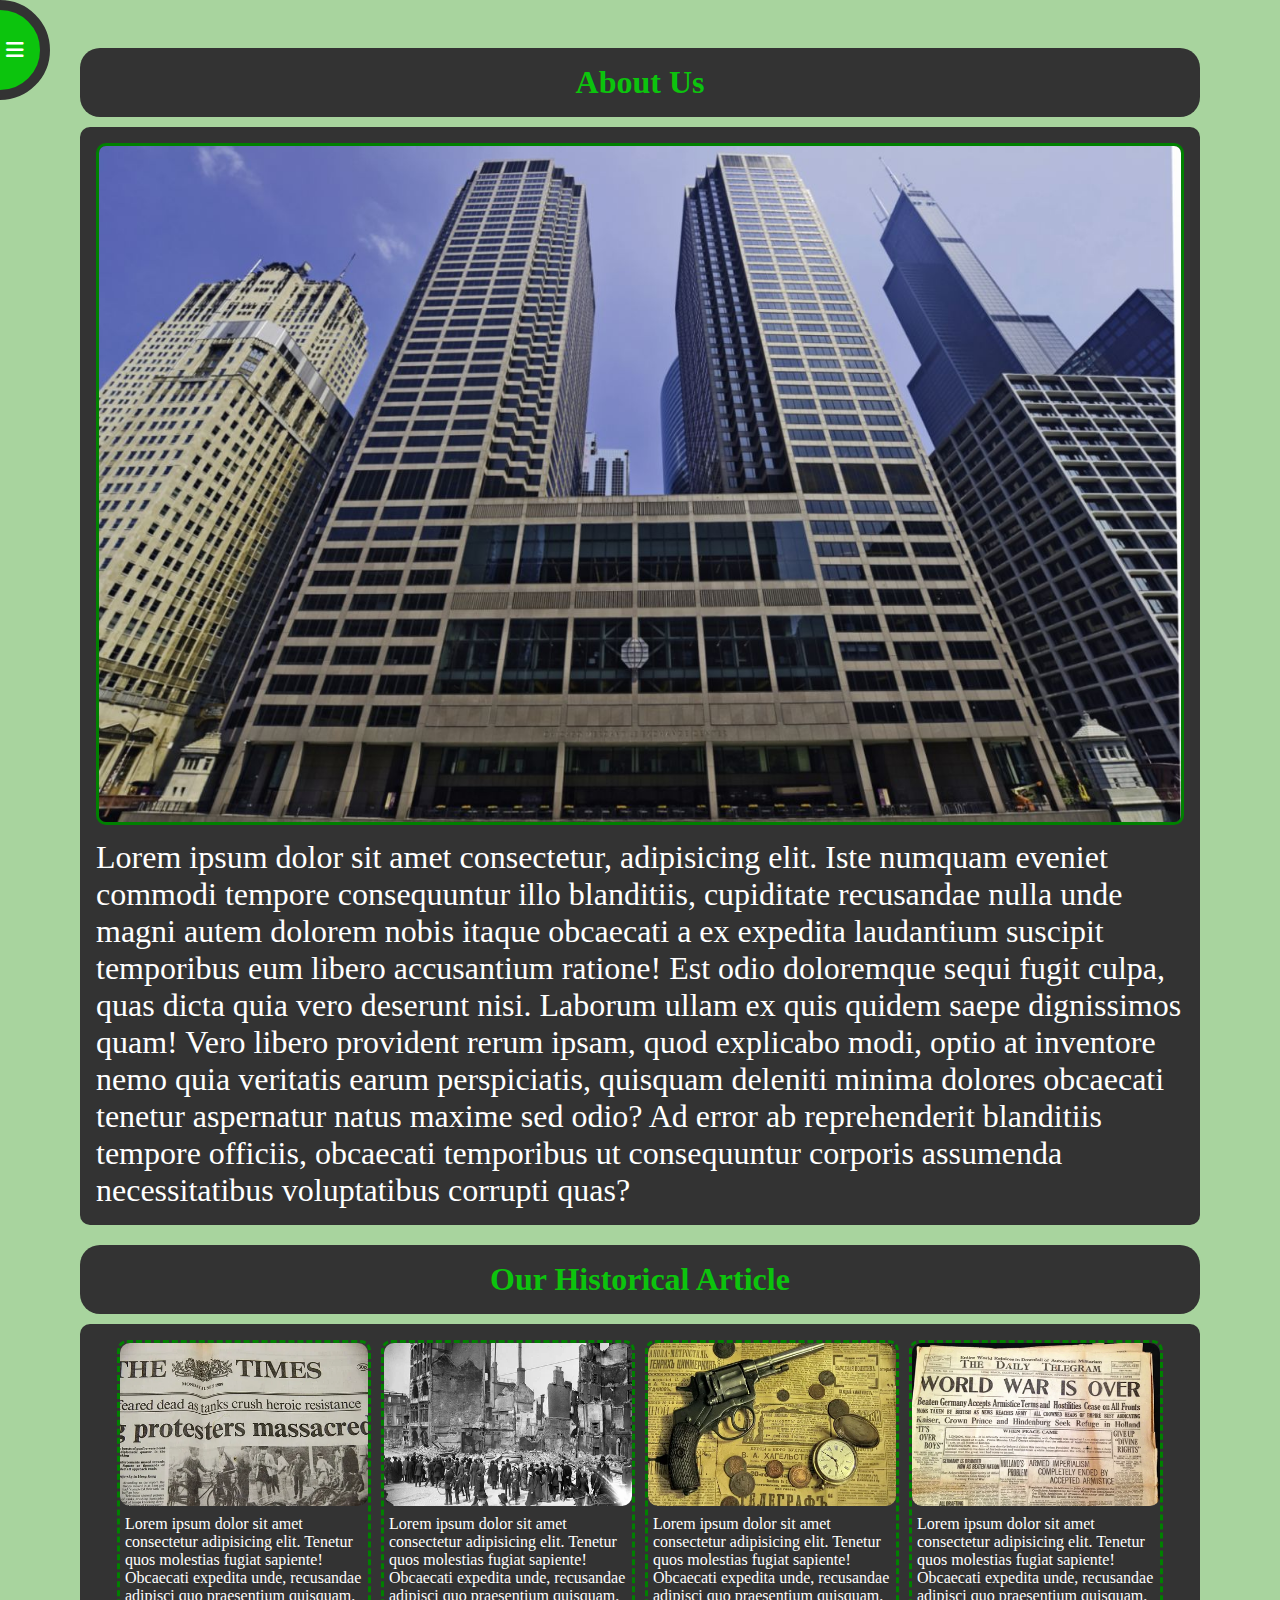
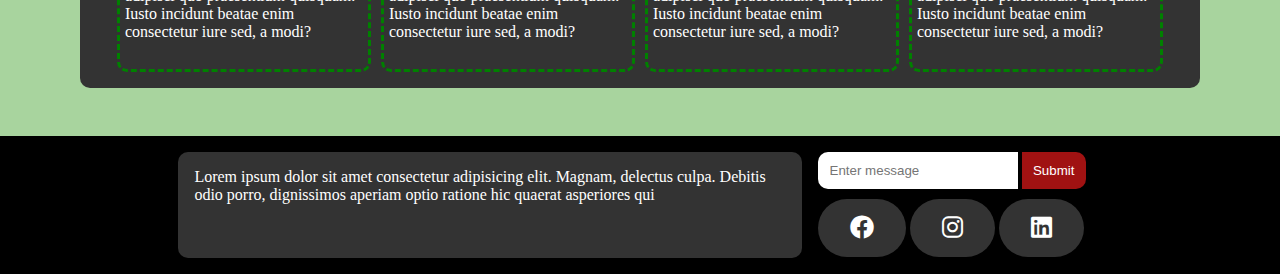
<file: about.html>
<!DOCTYPE html>
<html lang="en">

<head>
          <meta charset="UTF-8">
          <meta http-equiv="X-UA-Compatible" content="IE=edge">
          <meta name="viewport" content="width=device-width, initial-scale=1.0">
          <meta name="description" content="Article, read and enjoy">
          <meta name="keyword" content="Article, reading, story">
          <link rel="stylesheet" href="https://cdnjs.cloudflare.com/ajax/libs/font-awesome/6.0.0-beta2/css/all.min.css">
          <link rel="stylesheet" href="style.css">
          <link rel="stylesheet" href="media/media.css">
          <link rel="stylesheet" href="https://use.fontawesome.com/releases/v5.7.2/css/all.css"
                    integrity="sha384-fnmOCqbTlWIlj8LyTjo7mOUStjsKC4pOpQbqyi7RrhN7udi9RwhKkMHpvLbHG9Sr"
                    crossorigin="anonymous" />
          <title>Dog</title>
</head>

<body>
          <div class="circle">
                    <button class="close">
                              <i class="fas fa-times"></i>
                    </button>
                    <button class="open">
                              <i class="fas fa-bars"></i>
                    </button>
          </div>
          <div class="menu">
                    <a href="index.html" target="_blank"> <i class="fas fa-home"></i> Home</a>
                    <a href="about.html" id="current" target="_blank"> <i class="fas fa-info-circle"></i> About</a>
                    <a href="#section-b" target="_blank"> <i class="fas fa-newspaper"></i> Articles</a>
                    <a href="contact.html" target="_blank"> <i class="fas fa-id-badge"></i> Contact</a>
          </div>

          <div class="container">
                    <section id="section-a">
                              <h1 class="title">About Us</h1>
                              <div class="about-company">
                                        <img src="img/company-img.jpg" alt="company image">
                                        <p>Lorem ipsum dolor sit amet consectetur, adipisicing elit. Iste numquam
                                                  eveniet commodi tempore consequuntur illo blanditiis, cupiditate
                                                  recusandae nulla unde magni autem dolorem nobis itaque obcaecati a ex
                                                  expedita laudantium suscipit temporibus eum libero accusantium
                                                  ratione! Est odio doloremque sequi fugit culpa, quas dicta quia vero
                                                  deserunt nisi. Laborum ullam ex quis quidem saepe dignissimos quam!
                                                  Vero libero provident rerum ipsam, quod explicabo modi, optio at
                                                  inventore nemo quia veritatis earum perspiciatis, quisquam deleniti
                                                  minima dolores obcaecati tenetur aspernatur natus maxime sed odio? Ad
                                                  error ab reprehenderit blanditiis tempore officiis, obcaecati
                                                  temporibus ut consequuntur corporis assumenda necessitatibus
                                                  voluptatibus corrupti quas?</p>
                              </div>
                    </section>

                    <!-- section b -->
                    <section id="section-b">
                              <h2 class="title">Our Historical Article</h2>
                              <div class="about-article">
                                        <div class="article-box">
                                                  <img src="img/article-1.webp" alt="Article image">
                                                  <p>Lorem ipsum dolor sit amet consectetur adipisicing elit. Tenetur
                                                            quos molestias fugiat sapiente! Obcaecati expedita unde,
                                                            recusandae adipisci quo praesentium quisquam. Iusto incidunt
                                                            beatae enim consectetur iure sed, a modi?</p>
                                        </div>
                                        <div class="article-box">
                                                  <img src="img/article-2.webp" alt="Article image">
                                                  <p>Lorem ipsum dolor sit amet consectetur adipisicing elit. Tenetur
                                                            quos molestias fugiat sapiente! Obcaecati expedita unde,
                                                            recusandae adipisci quo praesentium quisquam. Iusto incidunt
                                                            beatae enim consectetur iure sed, a modi?</p>
                                        </div>
                                        <div class="article-box">
                                                  <img src="img/article-3.webp" alt="Article image">
                                                  <p>Lorem ipsum dolor sit amet consectetur adipisicing elit. Tenetur
                                                            quos molestias fugiat sapiente! Obcaecati expedita unde,
                                                            recusandae adipisci quo praesentium quisquam. Iusto incidunt
                                                            beatae enim consectetur iure sed, a modi?</p>
                                        </div>
                                        <div class="article-box">
                                                  <img src="img/article-4.webp" alt="Article image">
                                                  <p>Lorem ipsum dolor sit amet consectetur adipisicing elit. Tenetur
                                                            quos molestias fugiat sapiente! Obcaecati expedita unde,
                                                            recusandae adipisci quo praesentium quisquam. Iusto incidunt
                                                            beatae enim consectetur iure sed, a modi?</p>
                                        </div>
                              </div>
                    </section>
          </div>
          <footer id="footer">
                    <div class="footer-content">
                              <p class="footer-text">Lorem ipsum dolor sit amet consectetur adipisicing elit. Magnam,
                                        delectus culpa.
                                        Debitis odio porro, dignissimos aperiam optio ratione hic quaerat asperiores qui
                              </p>

                              <div class="footer-social">
                                        <form>
                                                  <input type="text" placeholder="Enter message">
                                                  <button id="btn">Submit</button>
                                        </form>
                                        <div class="social">

                                                  <!-- <i class="fab fa-twitter"></i> -->
                                                  <a href="https://www.facebook.com/profile.php?id=100059359533032"
                                                            target="_blank"><i class="fab fa-facebook"></i></a>
                                                  <a href="https://www.instagram.com/oybek_rasulov_4766/"
                                                            target="_blank"> <i class="fab fa-instagram"></i></a>
                                                  <a href="https://www.linkedin.com/in/oybek-rasulov-8a0993242/"
                                                            target="_blank"><i class="fab fa-linkedin"></i></a>
                                        </div>

                              </div>
          </footer>
          <script src="script.js"></script>

</body>

</html>
</file>
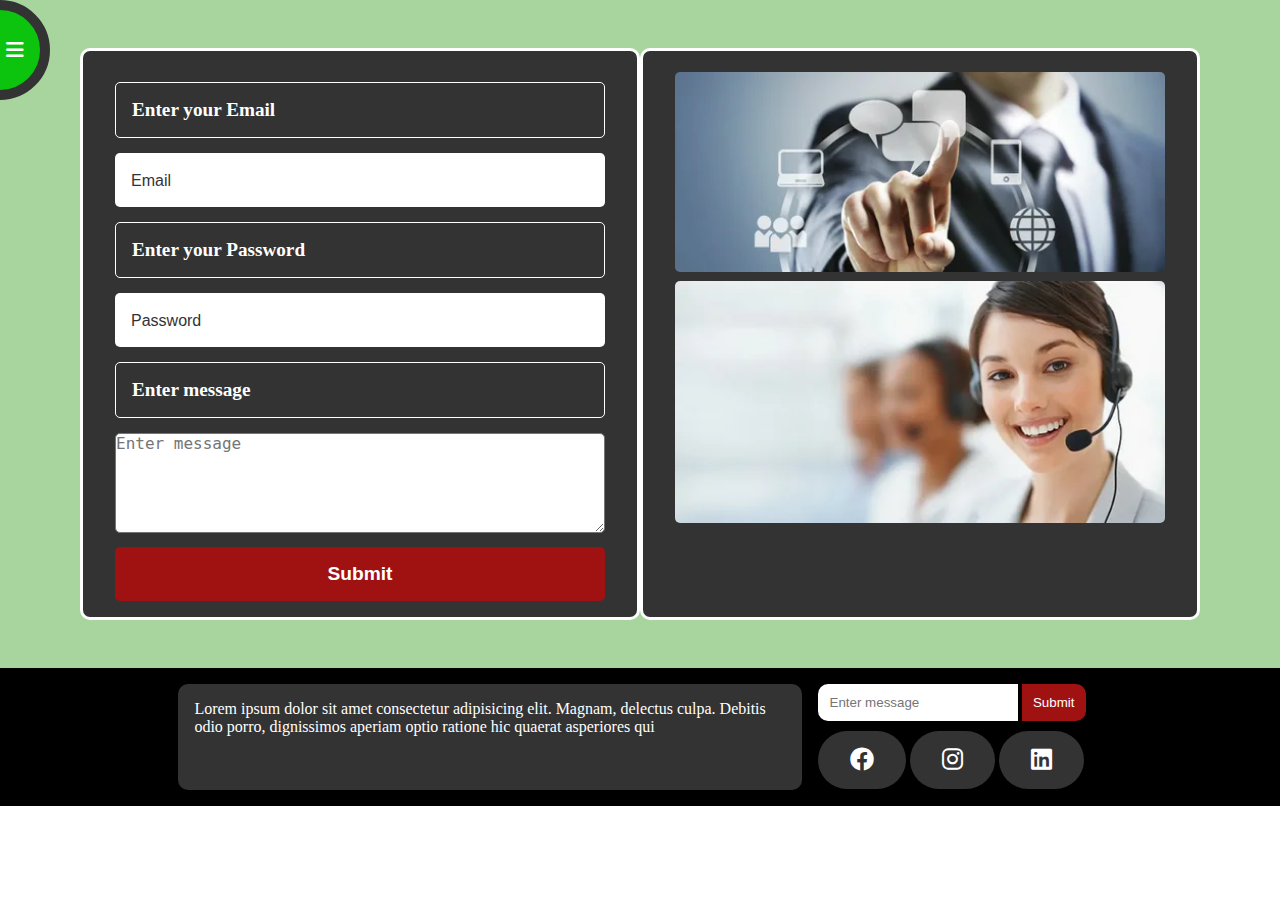
<file: contact.html>
<!DOCTYPE html>
<html lang="en">

<head>
          <meta charset="UTF-8">
          <meta http-equiv="X-UA-Compatible" content="IE=edge">
          <meta name="viewport" content="width=device-width, initial-scale=1.0">
          <meta name="description" content="Article, read and enjoy">
          <meta name="keyword" content="Article, reading, story">
          <link rel="stylesheet" href="https://cdnjs.cloudflare.com/ajax/libs/font-awesome/6.0.0-beta2/css/all.min.css">
          <link rel="stylesheet" href="style.css">
          <link rel="stylesheet" href="media/media.css">
          <link rel="stylesheet" href="https://use.fontawesome.com/releases/v5.7.2/css/all.css"
                    integrity="sha384-fnmOCqbTlWIlj8LyTjo7mOUStjsKC4pOpQbqyi7RrhN7udi9RwhKkMHpvLbHG9Sr"
                    crossorigin="anonymous" />
          <title>Dog</title>
</head>

<body>
          <div class="circle">
                    <button class="close">
                              <i class="fas fa-times"></i>
                    </button>
                    <button class="open">
                              <i class="fas fa-bars"></i>
                    </button>
          </div>
          <div class="menu">
                    <a href="index.html" target="_blank"> <i class="fas fa-home"></i> Home</a>
                    <a href="about.html" target="_blank"> <i class="fas fa-info-circle"></i> About</a>
                    <a href="contact.html" id="current" target="_blank"> <i class="fas fa-id-badge"></i> Contact</a>
          </div>

          <div class="container">
                    <div class="contact">
                              <div class="contact-content">
                                        <form>
                                                  <label for="email" id="email">Enter your Email</label>
                                                  <input type="text" name="email" id="email" placeholder="Email">
                                                  <label for="password" id="password">Enter your Password</label>
                                                  <input type="password" placeholder="Password" name="password"
                                                            id="password">
                                                  <label for="message" id="message">Enter message</label>
                                                  <textarea name="message" id="message" cols="30" rows="10"
                                                            placeholder="Enter message"></textarea>

                                                  <button class="btn-contact">Submit</button>

                                        </form>
                              </div>
                              <div class="contact-img">
                                        <img src="img/contact-img1.webp" alt="Contact">
                                        <img src="img/contact-img2.webp" alt="Contact image">
                              </div>
                    </div>
          </div>
          <footer id="footer">
                    <div class="footer-content">
                              <p class="footer-text">Lorem ipsum dolor sit amet consectetur adipisicing elit. Magnam,
                                        delectus culpa.
                                        Debitis odio porro, dignissimos aperiam optio ratione hic quaerat asperiores qui
                              </p>

                              <div class="footer-social">
                                        <form>
                                                  <input type="text" placeholder="Enter message">
                                                  <button id="btn">Submit</button>
                                        </form>
                                        <div class="social">

                                                  <!-- <i class="fab fa-twitter"></i> -->
                                                  <a href="https://www.facebook.com/profile.php?id=100059359533032"
                                                            target="_blank"><i class="fab fa-facebook"></i></a>
                                                  <a href="https://www.instagram.com/oybek_rasulov_4766/"
                                                            target="_blank"> <i class="fab fa-instagram"></i></a>
                                                  <a href="https://www.linkedin.com/in/oybek-rasulov-8a0993242/"
                                                            target="_blank"><i class="fab fa-linkedin"></i></a>
                                        </div>

                              </div>
          </footer>
          <script src="script.js"></script>

</body>

</html>
</file>
<file: style.css>
* {
    margin: 0;
    padding: 0;
    box-sizing: border-box;
}

body {
    overflow-x: hidden;
}

#current { 
    background-color: rgb(4, 103, 4);
}

.title {
    text-align: center;
    font-weight: bold;
    font-size: 2rem;
    color: rgb(12, 196, 13);
    padding: 1rem;
    border-radius: 20px;
    margin-bottom: 10px;
    background-color: #333;

}

.circle {
    position: fixed;
    display: flex;
    align-items: center;
    justify-content: space-around;
    border-radius: 50%;
    top: 0;
    left: 0;
    width: 100px;
    height: 100px;
    background-color: rgb(12, 196, 13);
    transform: rotate(0);
    left: -50px;
    padding: 10px;
    border: 10px solid #333;
    transition: left 1s ease-in;
}

.circle button {
    width: 50%;
    height: 100%;
    border: none;
    background-color: transparent;
    color: #fff;
    font-size: 20px;
}

.circle.circle_move {
    transform: rotate(180deg);
    left: 150px;
    transition: all 1s ease-in;
}

.menu {
    position: fixed;
    display: flex;
    flex-direction: column;
    top: 0;
    left: 0;
    width: 200px;
    height: 100vh;
    background-color: #333;
    padding: 15px;
    transform: translateX(-200px);
    transition: transform 1s ease-in;
    z-index: 100;

}

.menu.menu_move {
    transform: translateX(0);
    transition: transform 1s ease-in;
}

.menu a {
    text-decoration: none;
    color: #fff;
    font-size: 1.5rem;
    padding: .5rem 1rem;
    background-color: rgb(12, 196, 13);
    margin-top: 10px;
    border-radius: 50px;

}

.container {
    overflow-x: hidden;
    padding: 3rem 5rem;
    background-color: rgb(168, 212, 158);
    width: 100vw;
}

.article_1 {
    display: flex;
}


.article_content {
    width: 50%;
    padding: 2rem;
    background-color: #f4f4f4;
    border-radius: 20px;
    box-shadow: 10px 10px 40px #333;

}

.article_content:nth-child(2) {
    margin-left: 20px;
}

.article_content img {
    width: 100%;
    border-radius: 10px;
}

.article_content p {
    padding: 10px;
    font-size: 1.5rem;
    
}

.article_2 {
    margin-top: 30px;
}

.article_2 p {
    padding: 2rem;
    background-color: #f4f4f4;
    border-radius: 20px 20px 0 0;
    box-shadow: 10px 10px 40px #333;
    font-size: 1.5rem;
}

.article_line {
    width: 100%;
    height: 10px;
    background-color: #333;
    /* border-radius: 10px; */
    margin-bottom: 20px;
    animation-name: move;
    animation-delay: 1s;
    animation-duration: 3s;
    animation-timing-function: ease-in;
    /* animation-iteration-count: infinite;  */
}

@keyframes move {
    0% {
        width: 0;
        animation-duration: 2s;
    };
    50% {
        width: 50%;
        animation-duration: 2s;
    };
    100% {
        width: 100%;
        animation-duration: 2s;
    }
}

/* About Page */

#section-a {
    width: 100%;
    display: block;
}

.about-company {
    width: 100%;
    padding: 1rem;
    background-color: #333;
    border-radius: 10px;
}

.about-company img {
    width: 100%;
    border-radius: 10px;
    border: 3px solid green;
}

.about-company p {
    font-size: 2rem;
    background-color: #333;
    color: #fff;
    margin-top: 10px;
}

/* Section B  */
 #section-b {
    width: 100%;
    border-radius: 10px;
    margin-top: 20px;
 }

 .about-article {
    display: flex;
    padding: 1rem 2rem;
    background-color: #333;
    border-radius: 10px;
 }

 .article-box {
    margin: 0 5px;
    border: 3px dashed green;
    border-radius: 10px;
 }

 .about-article img {
    width: 100%;
    height: 50%;
    border-radius: 10px;
 }

 .article-box p {
    color: #fff;
    padding: 5px;
 }

 /* Contact page */

 .contact {
    display: flex;

 }

 .contact-content {
    width: 50%;
    background-color: #333;
    padding: 1rem 2rem;
    border-radius: 10px;
    border: 3px solid #fff;

 }

 .contact-content form label {
    display: block;
    color: #fff;
    padding: 1rem;
    border: 1px solid #fff;
    margin: 15px 0;
    font-size: 1.2rem;
    border-radius: 5px;
    font-weight: bold;
 }

 .contact-content form input {
    padding: 1rem;
    width: 100%;
    border: none;
    border-radius: 5px;
    font-size: 1.2rem;
 }

 .contact-content form input:focus {
    outline: 3px solid  rgb(21, 140, 231);
 }

 .contact-content form input::placeholder {
    font-size: 1rem;
    color: #333;
 }

 .contact-content form textarea {
    width: 100%;
    height: 100px;
    border-radius: 5px;
    font-size: 1rem;
 }

 .contact-content form textarea:focus {
    outline: 3px solid  rgb(21, 140, 231);
 }

 .contact-img {
    width: 50%;
    background-color: #333;
    border: 3px solid #fff;
    padding: 1rem 2rem ;
    border-radius: 10px;
 }

 .contact-img img {
    width: 100%;
    border-radius: 5px;
    margin-top: 5px;
 }

 .btn-contact {
    padding: 1rem;
    width: 100%;
    margin-top: 10px;
    background-color: rgb(160, 18, 18);
    color: #fff;
    font-size: 1.2rem;
    font-weight: bold;
    border-radius: 5px;
    border: none;
    cursor: pointer 

 }

 .btn-contact:active {
    transform: translateY(2px);
 }

/* Footer section */

#footer {
    background-color: black;
    width: 100vw;
    padding: 1rem;
}

.footer-content {
    display: flex;
    justify-content: center;
}

.footer-text {
    padding: 1rem;
    background-color: #333;
    width: 50%;
    color: #fff;
    border-radius: 10px ;
}

.footer-social {
    display: flex;
    flex-direction: column;
    
}

.social {
    padding: 1rem;
    margin: 10px 0 0 0;
}

.social a {
    padding: 1rem 2rem;
    border-radius: 50px;
    background-color: #333;
    color: #fff;
    font-size: 1.5rem;
}

.social a:hover {
    background-color: #555;
}

.footer-social form {
    align-items: flex-start;
    padding: 0 1rem;
}

.footer-social form input {
    padding: .7rem;
    border-radius: 10px 0 0 10px;
    border: none;
}

.footer-social form input:focus {
    outline: 3px groove rgb(21, 140, 231);

}

#btn {
    padding: .7rem;
    border-radius: 0 10px 10px 0;
    background-color: rgb(160, 18, 18);
    color: #fff;
    cursor: pointer;
    border: none;
}
</file>
<file: media/media.css>
/* Responsive */
@media (max-width: 1200px) {
          .container {
                   flex-direction: column;
                   align-items: center;
                   padding: 1rem;
      
          }

          .article_1 {
            flex-direction: column;
          }
      
          .article_content {
              margin: 0 0 10px 0;
              width: 100%;
            }
            
            .article_content p {
            font-size: 1rem;

          }

          .article_content:nth-child(2) {
            margin-left: 0;
          }


      
          .article_2 {
              margin: 10px 0 0 0;
          }
      
          .article_content,
          .article_2 p {
              border: 2px dashed red;
              font-size: 1rem;
          }

          .about-company p {
                    font-size: 1rem;
          }

          .about-article {
                    flex-direction: column;
          }

          .about-article .article-box {
                    margin-top: 10px;
          }

          /* Contact Page */

          .contact {
            flex-direction: column;
          }

          .contact-content {
            width: 100%;
          }

          .contact-content form label {
            padding: .5rem;
          }

          .contact-content form input {
            padding: .5rem;
          }

          .contact-img {
            width: 100%;
          }

          /* Footer */

          .footer-text {
            width: 60%;
            padding: .5rem;
          }

          .social a {
            padding: .8rem;
            border-radius: 50%;
            font-size: 1rem;
            margin-left: 5px;
          }

          .footer-social form {
            margin-bottom: 10px;
          }

          .footer-social form input {
            width: 60%;
            padding: .5rem;
          }

          #btn {
            padding: .5rem;
          }


         }
</file>
